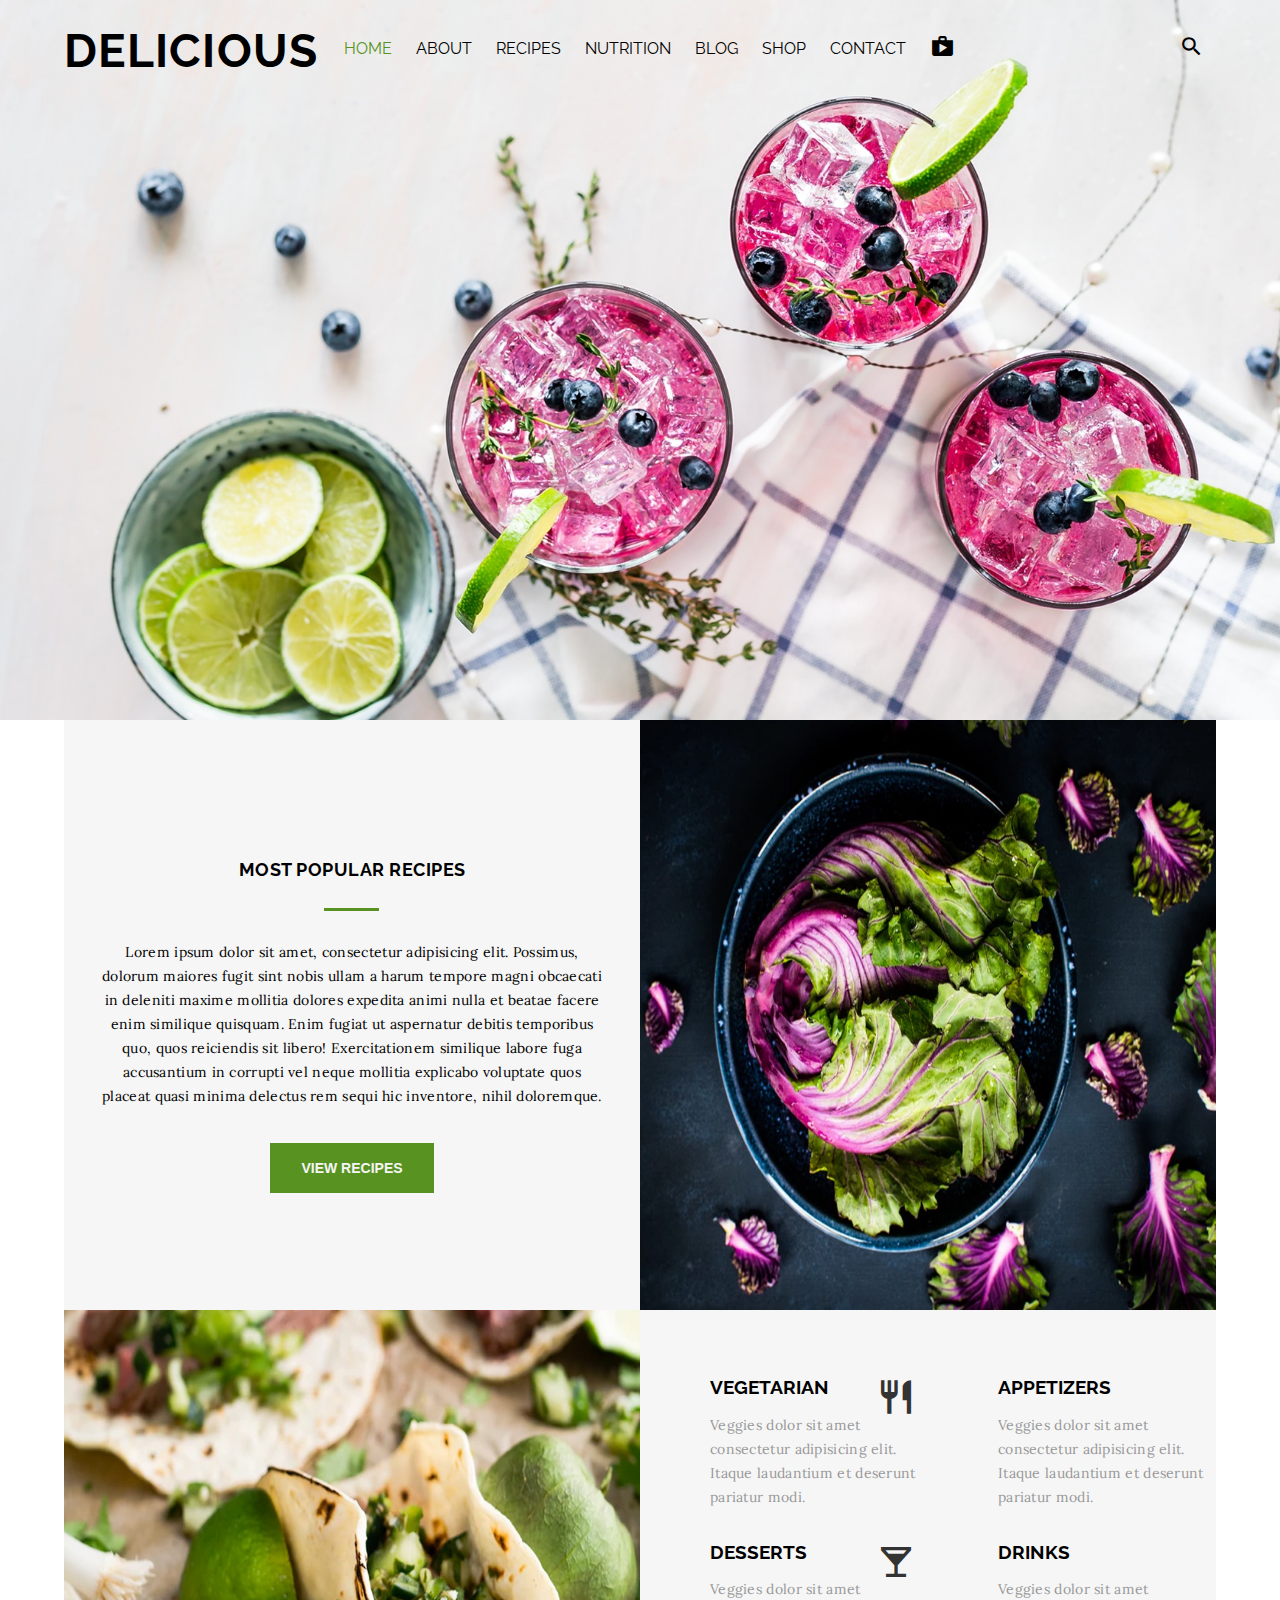
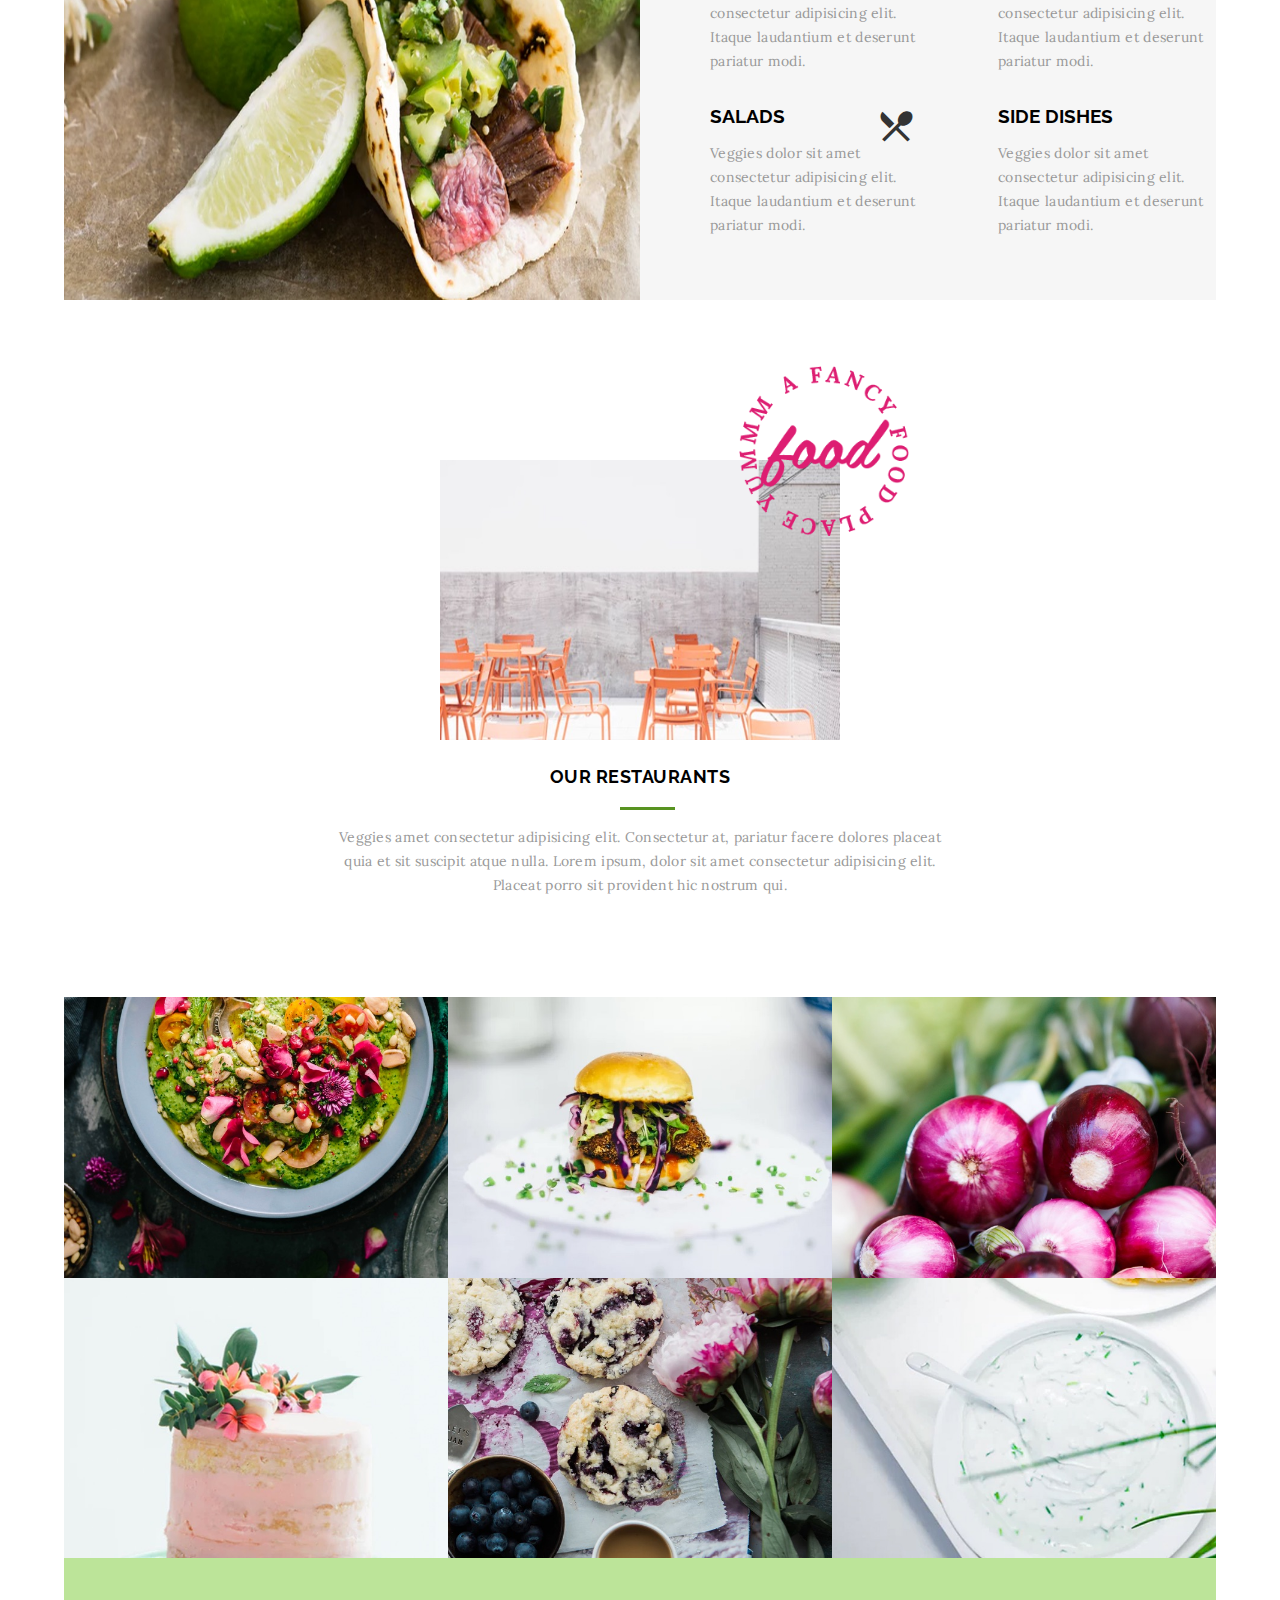
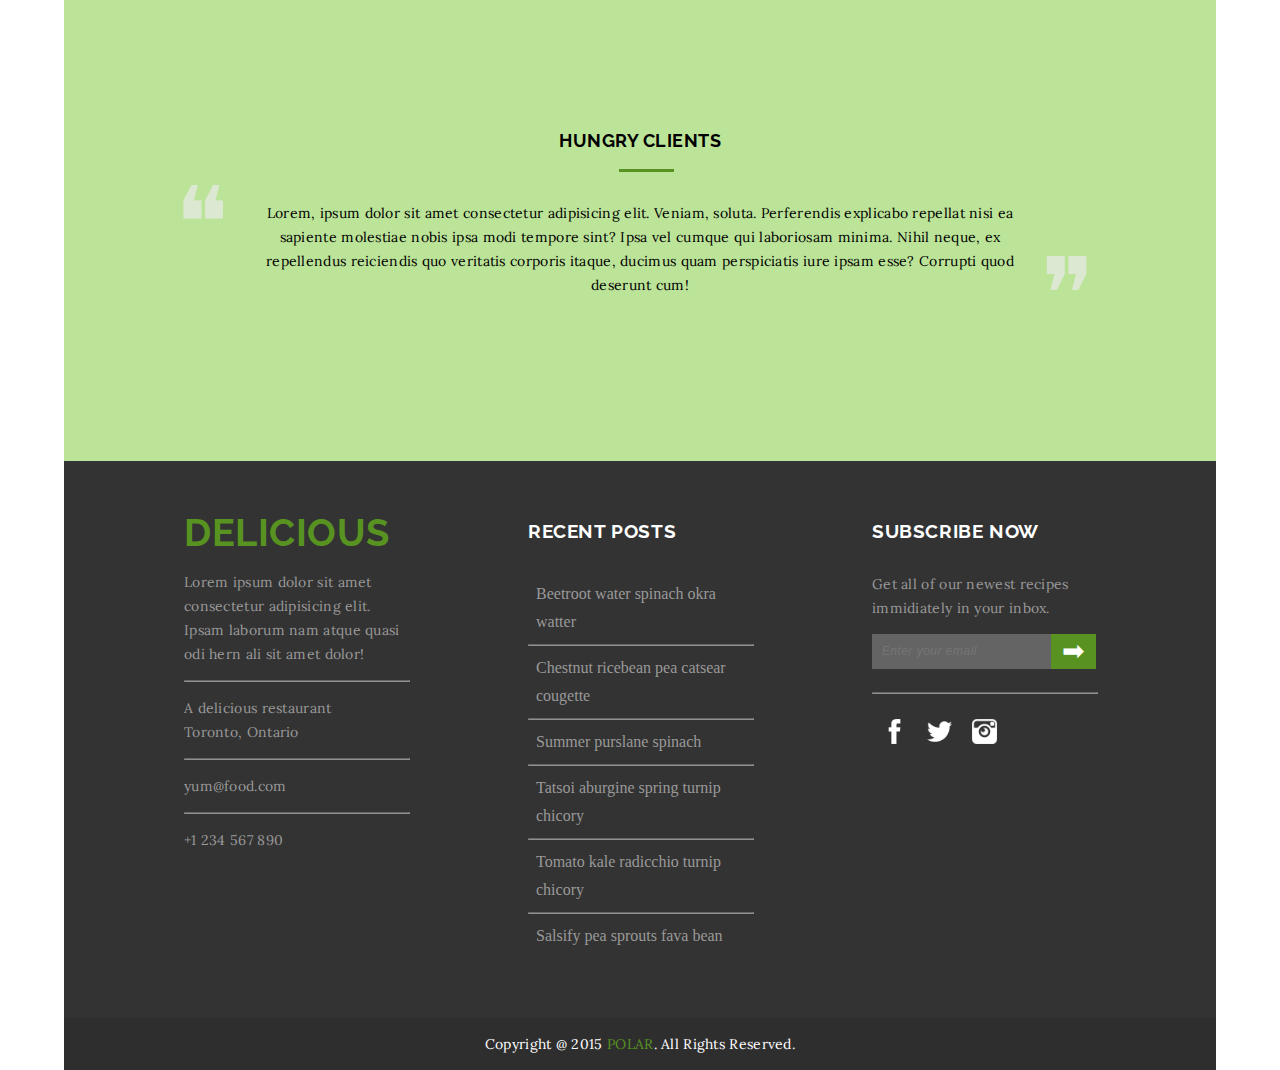
<file: webpages/index.html>
<!DOCTYPE html>
<html lang="en">
<head>
    <meta charset="UTF-8">
    <meta http-equiv="X-UA-Compatible" content="IE=edge">
    <meta name="viewport" content="width=device-width, initial-scale=1.0">
    <link rel="preconnect" href="https://fonts.googleapis.com">
    <link rel="preconnect" href="https://fonts.gstatic.com" crossorigin>
    <link href="https://fonts.googleapis.com/css2?family=Lora:ital@0;1&family=Raleway:wght@700&display=swap" rel="stylesheet"> 
    <link href="https://fonts.googleapis.com/icon?family=Material+Icons" rel="stylesheet">
    <link rel="stylesheet" href="./styles/style.css">
    <title>Delicious Main</title>
</head>
<body>
    
    <header>
        <div class="heroBannerIndex">
            <div class="wrapper">
                <div class="headerContainer">
                    <h1><a href="./index.html">DELICIOUS</a></h1>
                    <nav>
                        <ul>
                            <li><a href="./index.html" class="navGreen">HOME</a></li>
                            <li><a href="#">ABOUT</a></li>
                            <li><a href="#">RECIPES</a></li>
                            <li><a href="#">NUTRITION</a></li>
                            <li><a href="./blog.html">BLOG</a></li>
                            <li><a href="#">SHOP</a></li>
                            <li><a href="./contact.html">CONTACT</a></li>
                            <li><a href="#" class="material-icons">
                                shopping_bag</a></li>
                            <li><a href="#" class="material-icons">
                                search</a></li>
                        </ul>
                    </nav>
                </div>
            </div>
        </div>
    </header>

    <main>
        <section>
            <div class="wrapper">
                <div class="popularRecipesContainer">
                    <div class="recipesContainer">
                        <h2>MOST POPULAR RECIPES</h2>
                        <p>Lorem ipsum dolor sit amet, consectetur adipisicing elit. Possimus, dolorum maiores fugit sint nobis ullam a harum tempore magni obcaecati in deleniti maxime mollitia dolores expedita animi nulla et beatae facere enim similique quisquam. Enim fugiat ut aspernatur debitis temporibus quo, quos reiciendis sit libero! Exercitationem similique labore fuga accusantium in corrupti vel neque mollitia explicabo voluptate quos placeat quasi minima delectus rem sequi hic inventore, nihil doloremque.</p>
                        <button><a href="#">VIEW RECIPES</a></button>
                    </div>
                    <img src="../assets/home-2.jpeg">
                </div>
            </div>
        </section>

        <section>
            <div class="wrapper">
                <div class="foodOptionsContainer">
                    <img src="../assets/home-3.jpeg">
                    <div class="optionsBox">
                        <ul>
                            <li>
                                <div class="iconContainer">
                                    <span class="material-icons">
                                    ramen_dining</span>
                                    <h3>VEGETARIAN</h3>
                                    <p>Veggies dolor sit amet consectetur adipisicing elit. Itaque laudantium et deserunt pariatur modi.</p>
                                </div>
                            </li>
                            <li>
                                <div class="iconContainer">
                                <span class="material-icons">
                                icecream</span>    
                                <h3>DESSERTS</h3>
                                <p>Veggies dolor sit amet consectetur adipisicing elit. Itaque laudantium et deserunt pariatur modi.</p>
                                </div>
                            </li>
                            <li>
                                <div class="iconContainer">
                                <span class="material-icons">
                                grass</span>
                                <h3>SALADS</h3>
                                <p>Veggies dolor sit amet consectetur adipisicing elit. Itaque laudantium et deserunt pariatur modi.</p>
                                </div>
                            </li>
                        </ul>
                    </div>
                    
                        <div class="optionsBox">
                            <ul>      
                                <li>
                                    <div class="iconContainer">
                                        <span class="material-icons">
                                            restaurant
                                        </span>
                                    <h3>APPETIZERS</h3>
                                    <p>Veggies dolor sit amet consectetur adipisicing elit. Itaque laudantium et deserunt pariatur modi.</p>
                                    </div>
                                </li>
                                <li>
                                    <div class="iconContainer">
                                    <span class="material-icons">
                                    local_bar</span>
                                    <h3>DRINKS</h3>
                                    <p>Veggies dolor sit amet consectetur adipisicing elit. Itaque laudantium et deserunt pariatur modi.</p>
                                    </div>
                                </li>
                                <li>
                                    <div class="iconContainer">
                                    <span class="material-icons">
                                    local_dining</span>
                                    <h3>SIDE DISHES</h3>
                                    <p>Veggies dolor sit amet consectetur adipisicing elit. Itaque laudantium et deserunt pariatur modi.</p>
                                    </div>
                                </li>
                            </ul>
                        </div>
                    </ul>
                </div>
            </div>
        </section>

        <section>
            <div class="wrapper">
                <div class="ourRestaurantsContainer">
                    <div class="photoPositioning">
                        <img src="../assets/home-4.jpeg" class="chairsPhoto" alt="red chairs in a cafe">
                        <img src="../assets/home-circle-text.png" class="pinkCircle">
                    </div>
                    <h2>OUR RESTAURANTS</h2>
                    <p>Veggies amet consectetur adipisicing elit. Consectetur at, pariatur facere dolores placeat quia et sit suscipit atque nulla. Lorem ipsum, dolor sit amet consectetur adipisicing elit. Placeat porro sit provident hic nostrum qui.</p>
                </div>
            </div>
        </section>

        <section>
            <div class="wrapper">
                <div class="galleryContainer">
                    <ul>
                        <li><img src="../assets/home-5.jpeg" alt="A mixed vagtable dish"></li>
                        <li><img src="../assets/home-6.jpeg" alt="A veggie berger with onions"></li>
                        <li><img src="../assets/home-7.jpeg" alt="several red onions"></li>
                    </ul>
                    <ul>
                        <li><img src="../assets/home-8.jpeg" alt="A pink cake"></li>
                        <li><img src="../assets/home-9.jpeg" alt="several raisin cookies"></li>
                        <li><img src="../assets/home-10.jpeg" alt="Taziki sauce"></li>
                    </ul>
                </div>
            </div>
        </section>

        <section>
            <div class="wrapper">
                <div class="hungryClientsContainer">
                    <h2>HUNGRY CLIENTS</h2>
                    <div class="blockQuote">
                        <p>Lorem, ipsum dolor sit amet consectetur adipisicing elit. Veniam, soluta. Perferendis explicabo repellat nisi ea
                        sapiente molestiae nobis ipsa modi tempore sint? Ipsa vel cumque qui laboriosam minima. Nihil neque, ex
                        repellendus reiciendis quo veritatis corporis itaque, ducimus quam perspiciatis iure ipsam esse? Corrupti quod
                        deserunt cum!</p>
                    </div>
                </div>
            </div>
        </section>

    </main>


    <footer>
        <div class="wrapper">
            <div class="footerContainer">

                <div class="deliciousBox">
                    <h4><a href="./index.html">DELICIOUS</a></h4>
                    <p>Lorem ipsum dolor sit amet consectetur adipisicing elit. Ipsam laborum nam atque quasi odi hern ali sit amet dolor!</p>
                    <hr>
                    <p>A delicious restaurant <br>Toronto, Ontario</p>
                    <hr>
                    <p>yum@food.com</p>
                    <hr>
                    <p>+1 234 567 890</p>
                </div>

                <div class="recentPostsBox">
                    <h3>RECENT POSTS</h3>
                    <a href="#">Beetroot water spinach okra watter</a>
                    <hr>
                    <a href="#">Chestnut ricebean pea catsear cougette</a>
                    <hr>
                    <a href="#">Summer purslane spinach</a>
                    <hr>
                    <a href="#">Tatsoi aburgine spring turnip chicory</a>
                    <hr>
                    <a href="#">Tomato kale radicchio turnip chicory</a>
                    <hr>
                    <a href="#">Salsify pea sprouts fava bean</a>
                </div>

                <div class="subscribeBox">
                    <h3>SUBSCRIBE NOW</h3>
                    <p>Get all of our newest recipes immidiately in your inbox.</p>
                    <form>
                        <input class="formBox" type="text" name="email" placeholder="  Enter your email">
                        <button class="footerButton"><a>➡</a></button>
                    </form>

                    <hr>

                    <div class="socialsBox">
                        <a href="https://www.facebook.com/i"><img src="../assets/facebook-64.png"></a>
                        <a href="https://twitter.com/?lang=en"><img src="../assets/twitter-64.png"></a>
                        <a href="https://www.instagram.com/?hl=en"><img src="../assets/instagram-6-64.png"></a>
                    </div>
                </div>
            </div>

            <div class="bottomBar">
            <p>Copyright @ 2015 <span>POLAR</span>. All Rights Reserved.</p>
            </div>

        </div>
    </footer>

</body>
</html>
</file>
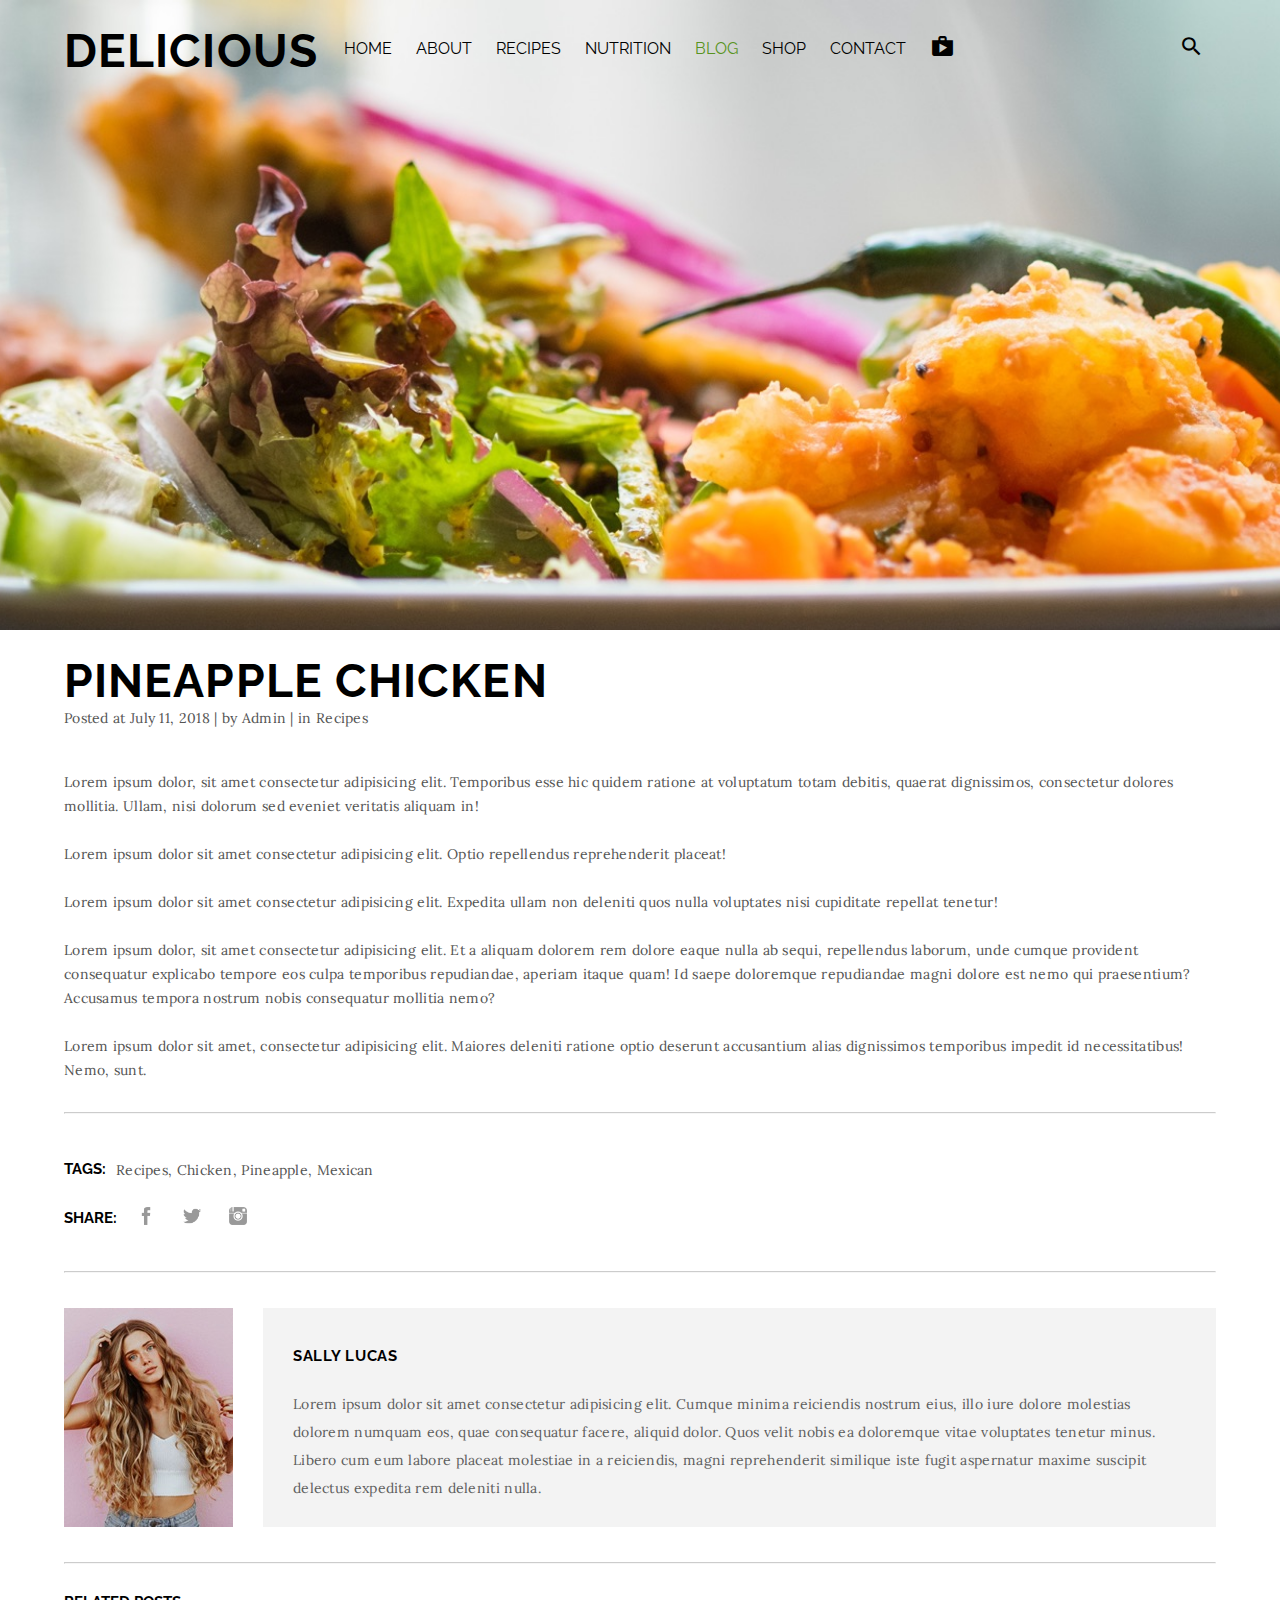
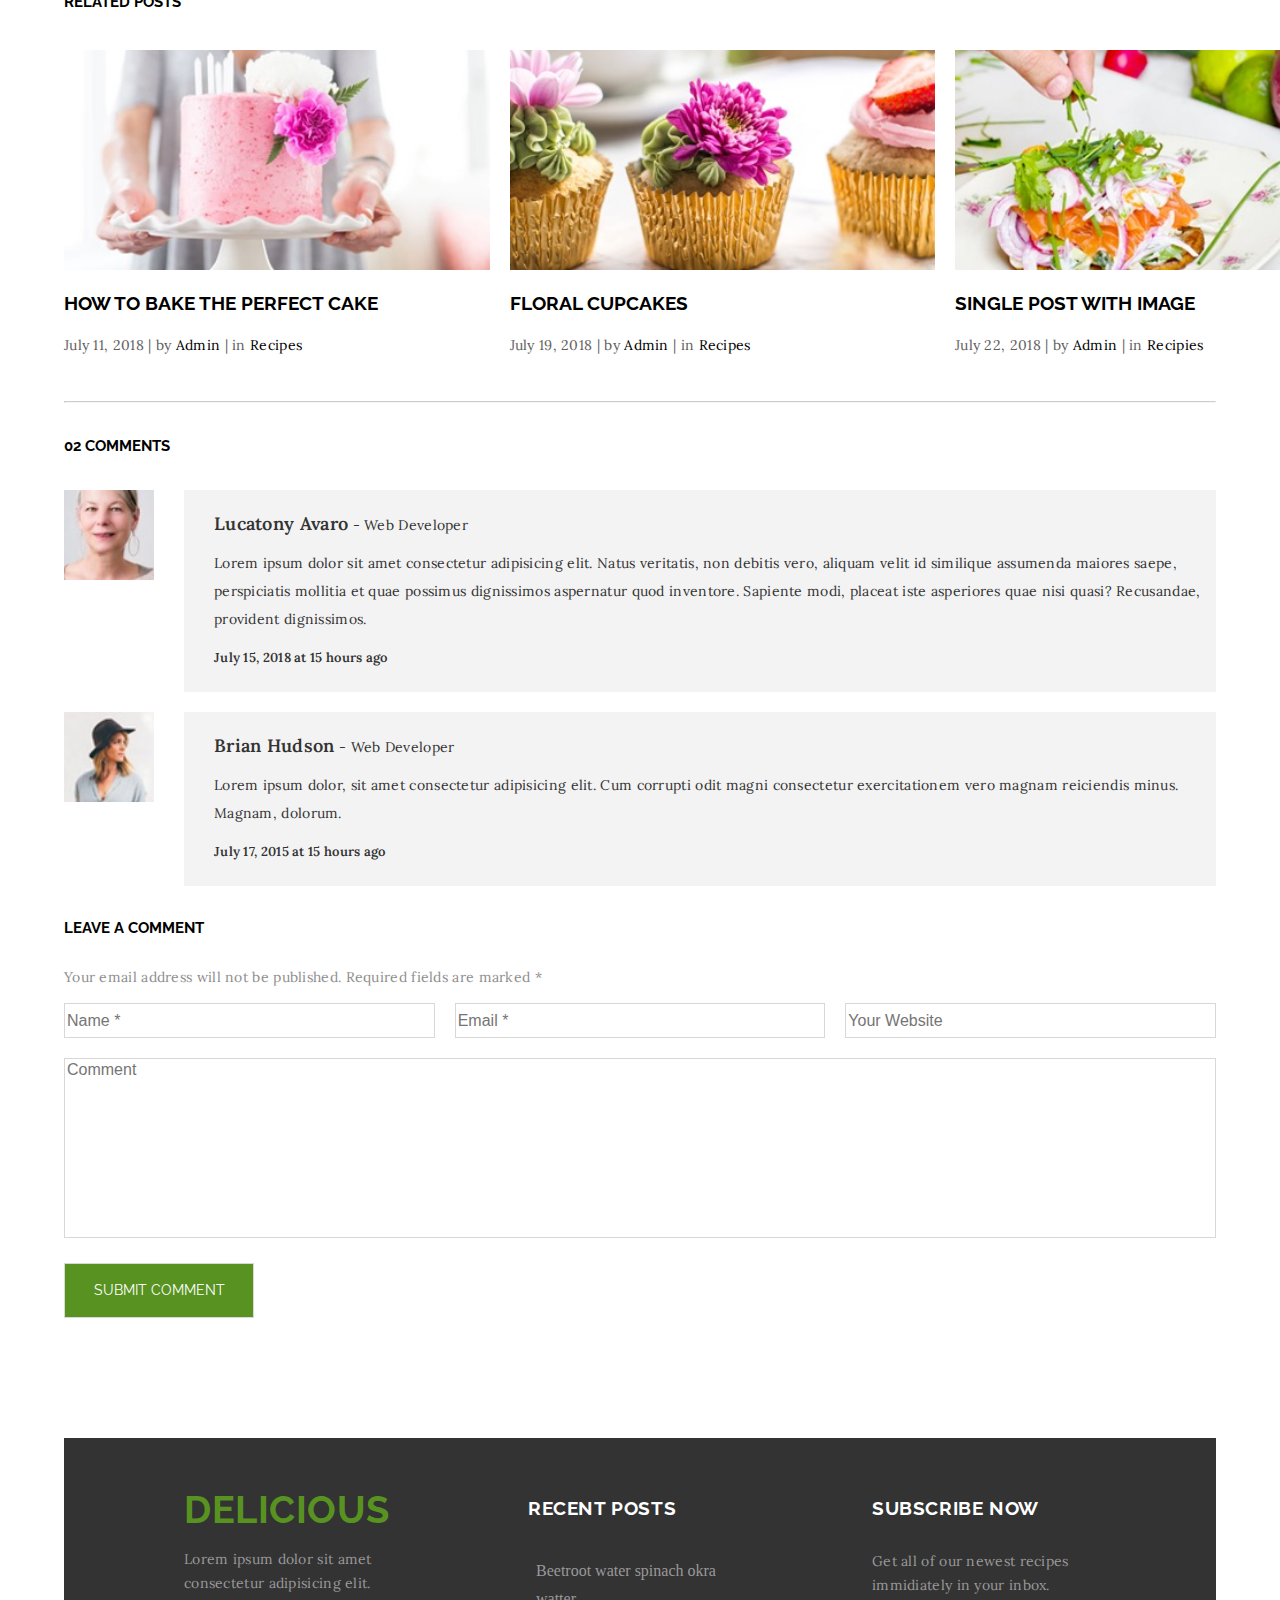
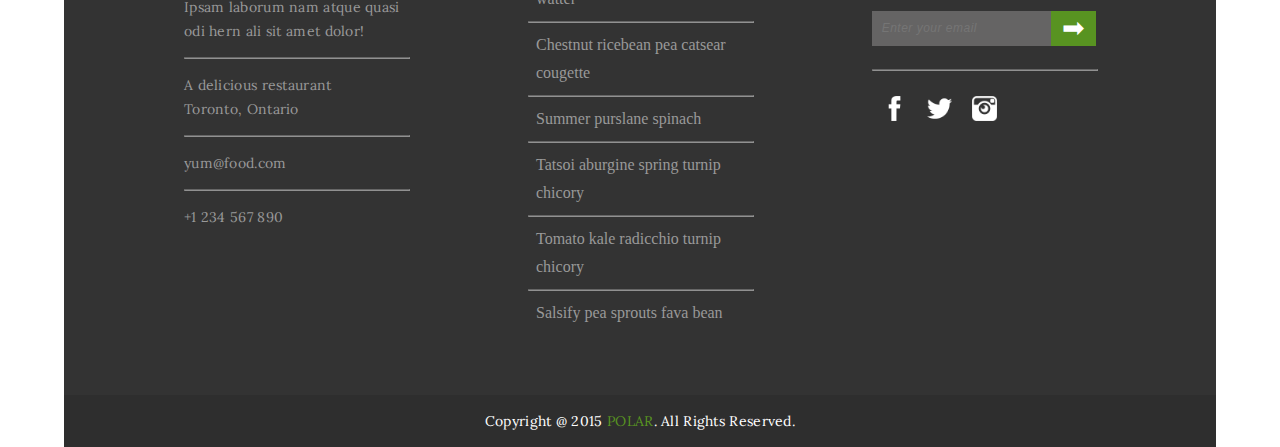
<file: webpages/blog.html>
<!DOCTYPE html>
<html lang="en">
<head>
    <meta charset="UTF-8">
    <meta http-equiv="X-UA-Compatible" content="IE=edge">
    <meta name="viewport" content="width=device-width, initial-scale=1.0">
    <link rel="preconnect" href="https://fonts.googleapis.com">
    <link rel="preconnect" href="https://fonts.gstatic.com" crossorigin>
    <link href="https://fonts.googleapis.com/css2?family=Lora:ital@0;1&family=Raleway:wght@700&display=swap" rel="stylesheet"> 
    <link href="https://fonts.googleapis.com/icon?family=Material+Icons" rel="stylesheet">
    <link rel="stylesheet" href="./styles/style.css">
    <title>Delicious Blog</title>
</head>
<body>
    
    <header>
        <div class="heroBannerBlog">
            <div class="wrapper">
                <div class="headerContainer">
                    <h1><a href="./contact.html">DELICIOUS</a></h1>
                    <nav>
                        <ul>
                            <li><a href="./index.html">HOME</a></li>
                            <li><a href="#">ABOUT</a></li>
                            <li><a href="#">RECIPES</a></li>
                            <li><a href="#">NUTRITION</a></li>
                            <li><a href="./blog.html" class="navGreen">BLOG</a></li>
                            <li><a href="#">SHOP</a></li>
                            <li><a href="./contact.html" >CONTACT</a></li>
                            <li><a href="#" class="material-icons">
                                shopping_bag</a></li>
                            <li><a href="#" class="material-icons">
                                search</a></li>
                        </ul>
                    </nav>
                </div>
            </div>
        </div>
    </header>

    <main>

        <section>
            <div class="wrapper">
                <div class="pineappleChickenContainer">
                    <h1>PINEAPPLE CHICKEN</h1>
                    <p class="postDate">Posted at July 11, 2018 | by Admin | in Recipes</p>
                    <p>Lorem ipsum dolor, sit amet consectetur adipisicing elit. Temporibus esse hic quidem ratione at voluptatum totam debitis, quaerat dignissimos, consectetur dolores mollitia. Ullam, nisi dolorum sed eveniet veritatis aliquam in!<br><br>
                    
                    Lorem ipsum dolor sit amet consectetur adipisicing elit. Optio repellendus reprehenderit placeat!<br><br>
                
                    Lorem ipsum dolor sit amet consectetur adipisicing elit. Expedita ullam non deleniti quos nulla voluptates nisi cupiditate repellat tenetur!<br><br>
                
                    Lorem ipsum dolor, sit amet consectetur adipisicing elit. Et a aliquam dolorem rem dolore eaque nulla ab sequi, repellendus laborum, unde cumque provident consequatur explicabo tempore eos culpa temporibus repudiandae, aperiam itaque quam! Id saepe doloremque repudiandae magni dolore est nemo qui praesentium? Accusamus tempora nostrum nobis consequatur mollitia nemo?<br><br>
                
                    Lorem ipsum dolor sit amet, consectetur adipisicing elit. Maiores deleniti ratione optio deserunt accusantium alias dignissimos temporibus impedit id necessitatibus! Nemo, sunt.</p>
                    <hr class="lineStyling">

                    <div class="tagsContainer">
                        <h5>TAGS:</h5>
                        <p>Recipes, Chicken, Pineapple, Mexican</p>
                    </div>

                    <div class="tagsContainer">
                        <h5>SHARE:</h5>
                        <div class="socialsBox">
                            <a href="https://www.facebook.com/i"><img src="../assets/facebook-black.png"></a>
                            <a href="https://twitter.com/?lang=en"><img src="../assets/twitter-black.png"></a>
                            <a href="https://www.instagram.com/?hl=en"><img src="../assets/instagram-black.png"></a>
                        </div>

                    </div>
                    <hr class="lineStyling">

                </div>
            </div>
        </section>

        <section>
            <div class="wrapper">
                <div class="mainPostContainer">
                    <img src="../assets/blog-2.jpeg" alt="A long haired girl looking towards you">
                    <div class="mainPostText">
                        <h5>SALLY LUCAS</h5>
                        <p>Lorem ipsum dolor sit amet consectetur adipisicing elit. Cumque minima reiciendis nostrum eius, illo iure dolore molestias dolorem numquam eos, quae consequatur facere, aliquid dolor. Quos velit nobis ea doloremque vitae voluptates tenetur minus. Libero cum eum labore placeat molestiae in a reiciendis, magni reprehenderit similique iste fugit aspernatur maxime suscipit delectus expedita rem deleniti nulla.</p>
                    </div>
                </div>
                <hr class="lineStyling">
                <h5>RELATED POSTS</h5>
                <div class="relatedPostsImgContainer">
                    <div class="relatedPostsCard">
                        <img src="../assets/blog-3.jpeg" alt="A woman holding a large cake with a flower on it">
                        <h3>HOW TO BAKE THE PERFECT CAKE</h3>
                        <p>July 11, 2018 | by <span class="blackText">Admin</span> | in <span class="blackText">Recipes</span></p>
                    </div>
                    <div class="relatedPostsCard">
                        <img src="../assets/blog-4.jpeg" alt="Cupcakes with flowers on top sitting on a counter">
                        <h3>FLORAL CUPCAKES</h3>
                        <p>July 19, 2018 | by <span class="blackText">Admin</span> | in <span class="blackText">Recipes</span></p>
                    </div>
                    <div class="relatedPostsCard">
                        <img src="../assets/blog-5.jpeg" alt="A smoked salmon sandwich covered in herbs and onions">
                        <h3>SINGLE POST WITH IMAGE</h3>
                        <p>July 22, 2018 | by <span class="blackText">Admin</span> | in <span class="blackText">Recipies</span></p>
                    </div>
                </div>
                <hr class="lineStyling">

<!-- COMMENTS -->

            <div class="commentsContainer">
                <h5>02 COMMENTS</h5>
                    <div class="commentsCard">
                        <img src="../assets/blog-6.jpeg" alt="A picture of Lucatony Avaro">
                        <div class="commentsText">
                            <p><span class="commentsTextBold">Lucatony Avaro</span> - Web Developer</p>
                            <p class="commentsP">Lorem ipsum dolor sit amet consectetur adipisicing elit. Natus veritatis, non debitis vero, aliquam velit id similique assumenda maiores saepe, perspiciatis mollitia et quae possimus dignissimos aspernatur quod inventore. Sapiente modi, placeat iste asperiores quae nisi quasi? Recusandae, provident dignissimos.</p>
                            <p><span class="commentDate">July 15, 2018 at 15 hours ago</span></p>
                        </div>
                    </div>
                    <div class="commentsCard">
                        <img src="../assets/blog-7.jpeg" alt="A picture of Brian Hudson">
                        <div class="commentsText">
                            <p><span class="commentsTextBold">Brian Hudson</span> - Web Developer</p>
                            <p class="commentsP">Lorem ipsum dolor, sit amet consectetur adipisicing elit. Cum corrupti odit magni consectetur exercitationem vero magnam reiciendis minus. Magnam, dolorum.</p>
                            <p><span class="commentDate">July 17, 2015 at 15 hours ago</span></p>
                        </div>
                    </div>
                </div>
            </div>
        </section>

        <section>
            <div class="wrapper">
                <div class="commentsFormContainer">
                    <h5>LEAVE A COMMENT</h5>
                    <p>Your email address will not be published. Required fields are marked *</p>
                    <form action="">
                        <div class="nameEmailContainer">
                            <input type="text" id="name" placeholder="Name *">
                            <input type="text" id="email" placeholder="Email *">
                            <input type="text" id="Your Website" placeholder="Your Website">
                        </div>
                        <textarea type="text" id="comment" placeholder="Comment"></textarea>
                        <br>
                        <input class="commentButton" type="submit" value="SUBMIT COMMENT">
                    </form>
                </div>
            </div>
        </section>
    </main>


    <footer>
        <div class="wrapper">
            <div class="footerContainer">

                <div class="deliciousBox">
                    <h4><a href="./index.html">DELICIOUS</a></h4>
                    <p>Lorem ipsum dolor sit amet consectetur adipisicing elit. Ipsam laborum nam atque quasi odi hern ali sit amet dolor!</p>
                    <hr>
                    <p>A delicious restaurant <br>Toronto, Ontario</p>
                    <hr>
                    <p>yum@food.com</p>
                    <hr>
                    <p>+1 234 567 890</p>
                </div>

                <div class="recentPostsBox">
                    <h3>RECENT POSTS</h3>
                    <a href="#">Beetroot water spinach okra watter</a>
                    <hr>
                    <a href="#">Chestnut ricebean pea catsear cougette</a>
                    <hr>
                    <a href="#">Summer purslane spinach</a>
                    <hr>
                    <a href="#">Tatsoi aburgine spring turnip chicory</a>
                    <hr>
                    <a href="#">Tomato kale radicchio turnip chicory</a>
                    <hr>
                    <a href="#">Salsify pea sprouts fava bean</a>
                </div>

                <div class="subscribeBox">
                    <h3>SUBSCRIBE NOW</h3>
                    <p>Get all of our newest recipes immidiately in your inbox.</p>
                    <form>
                        <input class="formBox" type="text" name="email" placeholder="  Enter your email">
                        <button class="footerButton"><a>➡</a></button>
                    </form>
                    <hr>

                    <div class="socialsBox">
                        <a href="https://www.facebook.com/i"><img src="../assets/facebook-64.png"></a>
                        <a href="https://twitter.com/?lang=en"><img src="../assets/twitter-64.png"></a>
                        <a href="https://www.instagram.com/?hl=en"><img src="../assets/instagram-6-64.png"></a>
                    </div>
                </div>
                
            </div>
            <div class="bottomBar">
            <p>Copyright @ 2015 <span>POLAR</span>. All Rights Reserved.</p>
            </div>



        </div>
    </footer>

</body>
</html>
</file>
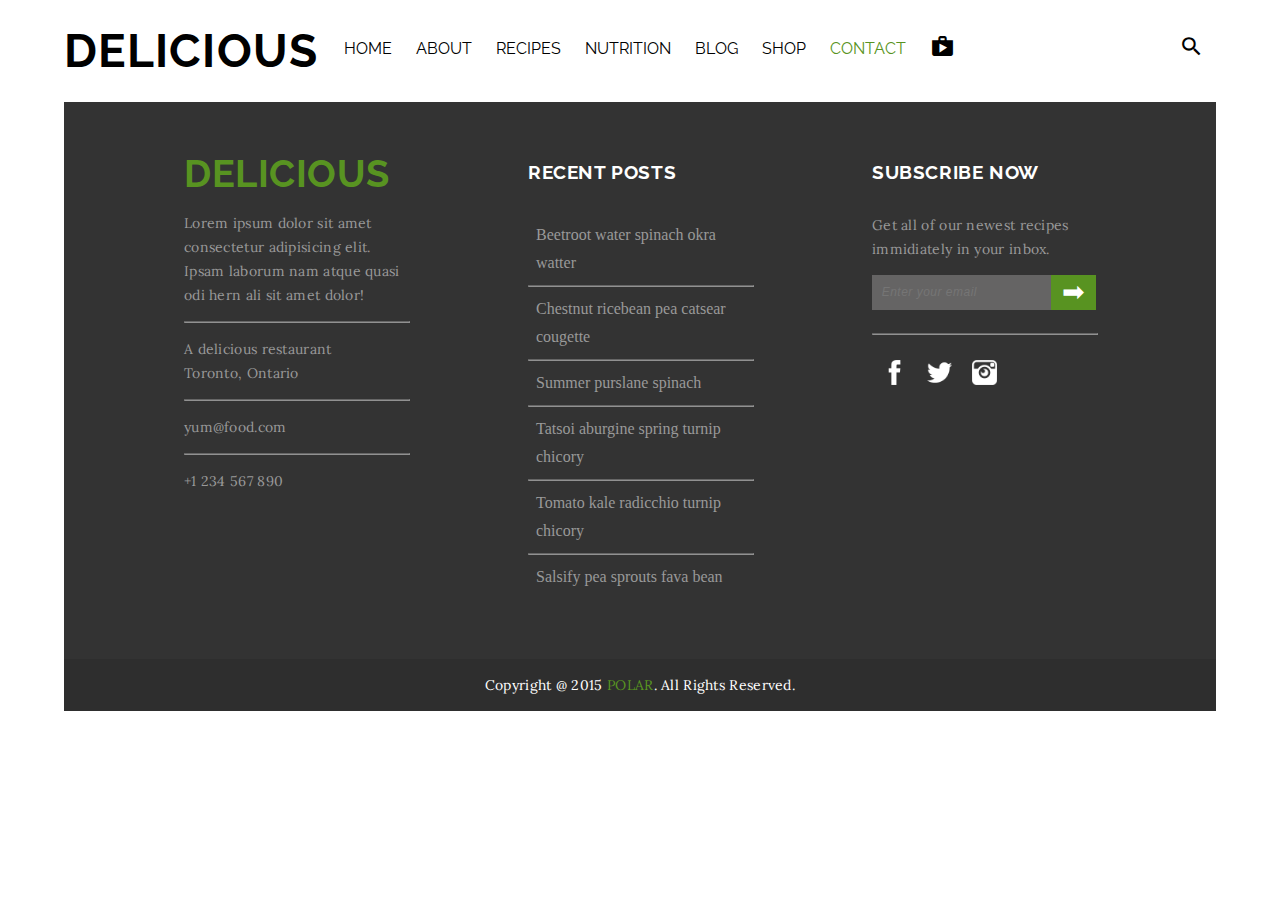
<file: webpages/contact.html>
<!DOCTYPE html>
<html lang="en">
<head>
    <meta charset="UTF-8">
    <meta http-equiv="X-UA-Compatible" content="IE=edge">
    <meta name="viewport" content="width=device-width, initial-scale=1.0">
    <link rel="preconnect" href="https://fonts.googleapis.com">
    <link rel="preconnect" href="https://fonts.gstatic.com" crossorigin>
    <link href="https://fonts.googleapis.com/css2?family=Lora:ital@0;1&family=Raleway:wght@700&display=swap" rel="stylesheet"> 
    <link href="https://fonts.googleapis.com/icon?family=Material+Icons" rel="stylesheet">
    <link rel="stylesheet" href="./styles/style.css">
    <title>Delicious Blog</title>
</head>
<body>
    
    <header>
        <div class="wrapper">
            <div class="headerContainer">
                <h1><a href="./index.html">DELICIOUS</a></h1>
                <nav>
                    <ul>
                        <li><a href="./index.html">HOME</a></li>
                        <li><a href="#">ABOUT</a></li>
                        <li><a href="#">RECIPES</a></li>
                        <li><a href="#">NUTRITION</a></li>
                        <li><a href="./blog.html">BLOG</a></li>
                        <li><a href="#">SHOP</a></li>
                        <li><a href="./contact.html" class="navGreen">CONTACT</a></li>
                        <li><a href="#" class="material-icons">
                            shopping_bag</a></li>
                        <li><a href="#" class="material-icons">
                            search</a></li>
                    </ul>
                </nav>
            </div>
        </div>
    </header>

    <main>




        <footer>
            <div class="wrapper">
                <div class="footerContainer">

                    <div class="deliciousBox">
                        <h4><a href="./index.html">DELICIOUS</a></h4>
                        <p>Lorem ipsum dolor sit amet consectetur adipisicing elit. Ipsam laborum nam atque quasi odi hern ali sit amet dolor!</p>
                        <hr>
                        <p>A delicious restaurant <br>Toronto, Ontario</p>
                        <hr>
                        <p>yum@food.com</p>
                        <hr>
                        <p>+1 234 567 890</p>
                    </div>

                    <div class="recentPostsBox">
                        <h3>RECENT POSTS</h3>
                        <a href="#">Beetroot water spinach okra watter</a>
                        <hr>
                        <a href="#">Chestnut ricebean pea catsear cougette</a>
                        <hr>
                        <a href="#">Summer purslane spinach</a>
                        <hr>
                        <a href="#">Tatsoi aburgine spring turnip chicory</a>
                        <hr>
                        <a href="#">Tomato kale radicchio turnip chicory</a>
                        <hr>
                        <a href="#">Salsify pea sprouts fava bean</a>
                    </div>

                    <div class="subscribeBox">
                        <h3>SUBSCRIBE NOW</h3>
                        <p>Get all of our newest recipes immidiately in your inbox.</p>
                        <form>
                            <input class="formBox" type="text" name="email" placeholder="  Enter your email">
                            <button class="footerButton"><a>➡</a></button>
                        </form>
                        <hr>
                        <div class="socialsBox">

                            <a href="https://www.facebook.com/i"><img src="../assets/facebook-64.png"></a>
                            <a href="https://twitter.com/?lang=en"><img src="../assets/twitter-64.png"></a>
                            <a href="https://www.instagram.com/?hl=en"><img src="../assets/instagram-6-64.png"></a>
                        </div>
                    </div>
                    
                </div>
                <div class="bottomBar">
                <p>Copyright @ 2015 <span>POLAR</span>. All Rights Reserved.</p>
                </div>
            </div>
        </footer>

    </main>
</body>
</html>
</file>
<file: webpages/styles/style.css>
@charset "UTF-8";
html {
  line-height: 1.15;
  -ms-text-size-adjust: 100%;
  -webkit-text-size-adjust: 100%;
}

body {
  margin: 0;
}

article, aside, footer, header, nav, section {
  display: block;
}

h1 {
  font-size: 2em;
  margin: 0.67em 0;
}

figcaption, figure, main {
  display: block;
}

figure {
  margin: 1em 40px;
}

hr {
  -webkit-box-sizing: content-box;
          box-sizing: content-box;
  height: 0;
  overflow: visible;
}

pre {
  font-family: monospace, monospace;
  font-size: 1em;
}

a {
  background-color: transparent;
  -webkit-text-decoration-skip: objects;
}

abbr[title] {
  border-bottom: none;
  text-decoration: underline;
  -webkit-text-decoration: underline dotted;
          text-decoration: underline dotted;
}

b, strong {
  font-weight: inherit;
}

b, strong {
  font-weight: bolder;
}

code, kbd, samp {
  font-family: monospace, monospace;
  font-size: 1em;
}

dfn {
  font-style: italic;
}

mark {
  background-color: #ff0;
  color: #000;
}

small {
  font-size: 80%;
}

sub, sup {
  font-size: 75%;
  line-height: 0;
  position: relative;
  vertical-align: baseline;
}

sub {
  bottom: -0.25em;
}

sup {
  top: -0.5em;
}

audio, video {
  display: inline-block;
}

audio:not([controls]) {
  display: none;
  height: 0;
}

img {
  border-style: none;
}

svg:not(:root) {
  overflow: hidden;
}

button, input, optgroup, select, textarea {
  font-family: sans-serif;
  font-size: 100%;
  line-height: 1.15;
  margin: 0;
}

button, input {
  overflow: visible;
}

button, select {
  text-transform: none;
}

button, html [type=button], [type=reset], [type=submit] {
  -webkit-appearance: button;
}

button::-moz-focus-inner, [type=button]::-moz-focus-inner, [type=reset]::-moz-focus-inner, [type=submit]::-moz-focus-inner {
  border-style: none;
  padding: 0;
}

button:-moz-focusring, [type=button]:-moz-focusring, [type=reset]:-moz-focusring, [type=submit]:-moz-focusring {
  outline: 1px dotted ButtonText;
}

fieldset {
  padding: 0.35em 0.75em 0.625em;
}

legend {
  -webkit-box-sizing: border-box;
          box-sizing: border-box;
  color: inherit;
  display: table;
  max-width: 100%;
  padding: 0;
  white-space: normal;
}

progress {
  display: inline-block;
  vertical-align: baseline;
}

textarea {
  overflow: auto;
}

[type=checkbox], [type=radio] {
  -webkit-box-sizing: border-box;
          box-sizing: border-box;
  padding: 0;
}

[type=number]::-webkit-inner-spin-button, [type=number]::-webkit-outer-spin-button {
  height: auto;
}

[type=search] {
  -webkit-appearance: textfield;
  outline-offset: -2px;
}

[type=search]::-webkit-search-cancel-button, [type=search]::-webkit-search-decoration {
  -webkit-appearance: none;
}

::-webkit-file-upload-button {
  -webkit-appearance: button;
  font: inherit;
}

details, menu {
  display: block;
}

summary {
  display: list-item;
}

canvas {
  display: inline-block;
}

template {
  display: none;
}

[hidden] {
  display: none;
}

.clearfix:after {
  visibility: hidden;
  display: block;
  font-size: 0;
  content: "";
  clear: both;
  height: 0;
}

html {
  -webkit-box-sizing: border-box;
  box-sizing: border-box;
}

*, *:before, *:after {
  -webkit-box-sizing: inherit;
          box-sizing: inherit;
}

.sr-only {
  position: absolute;
  width: 1px;
  height: 1px;
  margin: -1px;
  border: 0;
  padding: 0;
  white-space: nowrap;
  -webkit-clip-path: inset(100%);
          clip-path: inset(100%);
  clip: rect(0 0 0 0);
  overflow: hidden;
}

html {
  -webkit-box-sizing: border-box;
          box-sizing: border-box;
}

.wrapper {
  max-width: 1600px;
  width: 90%;
  margin: 0 auto;
}

img {
  display: inline-block;
}

ul {
  padding: 0;
  margin: 0;
  list-style: none;
}

a {
  text-decoration: none;
  -webkit-transition: 0.1s ease-in;
  transition: 0.1s ease-in;
}

h1, h2, h3, h4, h5 {
  font-family: "Raleway", sans-serif;
}

h1, h4 {
  font-size: 46px;
  line-height: 40px;
  letter-spacing: 1.1px;
}

h2 {
  font-size: 18px;
  line-height: 36px;
  letter-spacing: 0.5px;
}

p {
  font-family: "Lora", serif;
  font-size: 14px;
  line-height: 24px;
  letter-spacing: 0.3px;
  font-weight: 400;
}

header {
  font-family: "Raleway", sans-serif;
  font-size: 16px;
}
header .heroBannerIndex {
  background-image: url("../../assets/home-1.jpeg");
  height: 80vh;
  width: 100%;
  background-position: center center;
  background-size: cover;
  background-repeat: no-repeat;
}
header .heroBannerBlog {
  background-image: url("../../assets/blog-1.jpeg");
  height: 70vh;
  width: 100%;
  background-position: center top;
  background-size: cover;
  background-repeat: no-repeat;
}
header .heroBannerContact {
  background-image: url("../../assets/contact-1.jpeg");
  height: 65vh;
  width: 100%;
  background-position: center top;
  background-size: cover;
  background-repeat: no-repeat;
}
header .headerContainer {
  display: -webkit-box;
  display: -ms-flexbox;
  display: flex;
  -webkit-box-orient: horizontal;
  -webkit-box-direction: normal;
      -ms-flex-direction: row;
          flex-direction: row;
  -webkit-box-pack: justify;
      -ms-flex-pack: justify;
          justify-content: space-between;
}
header .headerContainer ul {
  display: -webkit-box;
  display: -ms-flexbox;
  display: flex;
  -webkit-box-orient: horizontal;
  -webkit-box-direction: normal;
      -ms-flex-direction: row;
          flex-direction: row;
  -webkit-box-align: center;
      -ms-flex-align: center;
          align-items: center;
}
header .headerContainer ul li {
  padding: 20px 12px;
  margin-top: 14px;
}
header .headerContainer ul li .navGreen {
  color: #589321;
}
header .headerContainer ul li .material-icons {
  font-size: 25px;
}
header .headerContainer ul a {
  -webkit-transition: -webkit-text-decoration 0.1s ease-in;
  transition: -webkit-text-decoration 0.1s ease-in;
  transition: text-decoration 0.1s ease-in;
  transition: text-decoration 0.1s ease-in, -webkit-text-decoration 0.1s ease-in;
}
header .headerContainer ul a:hover,
header .headerContainer ul a:focus {
  text-decoration: underline;
}
header a {
  color: black;
}

.popularRecipesContainer {
  background-color: #F6F6F6;
  display: -webkit-box;
  display: -ms-flexbox;
  display: flex;
  -webkit-box-orient: horizontal;
  -webkit-box-direction: normal;
      -ms-flex-direction: row;
          flex-direction: row;
}
.popularRecipesContainer h2::after {
  content: "";
  display: block;
  background-color: #589321;
  height: 3px;
  width: 55px;
  margin: 20px 0 0 85px;
}
.popularRecipesContainer .recipesContainer {
  display: -webkit-box;
  display: -ms-flexbox;
  display: flex;
  -webkit-box-pack: center;
      -ms-flex-pack: center;
          justify-content: center;
  -webkit-box-align: center;
      -ms-flex-align: center;
          align-items: center;
  -webkit-box-orient: vertical;
  -webkit-box-direction: normal;
      -ms-flex-direction: column;
          flex-direction: column;
  width: 50%;
}
.popularRecipesContainer .recipesContainer p {
  max-width: 500px;
  text-align: center;
  margin-bottom: 35px;
}
.popularRecipesContainer .recipesContainer button {
  border: none;
  background-color: #589321;
  height: 50px;
}
.popularRecipesContainer .recipesContainer button a {
  color: #F6F6F6;
  padding: 25px 25px;
  font-weight: 600;
  font-size: 14px;
}
.popularRecipesContainer .recipesContainer button:hover,
.popularRecipesContainer .recipesContainer button:focus {
  background-color: rgb(115, 176, 45);
}
.popularRecipesContainer img {
  width: 50%;
  height: 590px;
}

.foodOptionsContainer {
  background-color: #F6F6F6;
  display: -webkit-box;
  display: -ms-flexbox;
  display: flex;
  -webkit-box-orient: horizontal;
  -webkit-box-direction: normal;
      -ms-flex-direction: row;
          flex-direction: row;
}
.foodOptionsContainer img {
  width: 50%;
  height: 590px;
}
.foodOptionsContainer .optionsBox {
  display: -webkit-box;
  display: -ms-flexbox;
  display: flex;
  -webkit-box-orient: vertical;
  -webkit-box-direction: normal;
      -ms-flex-direction: column;
          flex-direction: column;
  width: 25%;
  -webkit-box-pack: center;
      -ms-flex-pack: center;
          justify-content: center;
}
.foodOptionsContainer .optionsBox span {
  position: absolute;
  right: 50px;
}
.foodOptionsContainer .optionsBox ul {
  -webkit-box-pack: end;
      -ms-flex-pack: end;
          justify-content: end;
  display: -webkit-box;
  display: -ms-flexbox;
  display: flex;
  -webkit-box-orient: horizontal;
  -webkit-box-direction: normal;
      -ms-flex-direction: row;
          flex-direction: row;
  -ms-flex-wrap: wrap;
      flex-wrap: wrap;
  margin-left: 70px;
}
.foodOptionsContainer .optionsBox ul li {
  width: 270px;
}
.foodOptionsContainer .optionsBox ul li p {
  color: #999999;
}
.foodOptionsContainer .optionsBox ul li h3 {
  margin-bottom: 0;
}
.foodOptionsContainer .optionsBox .iconContainer {
  position: relative;
}
.foodOptionsContainer .optionsBox .iconContainer .material-icons {
  position: absolute;
  right: 300px;
  font-size: 40px;
  color: #333333;
}

.ourRestaurantsContainer {
  padding: 160px 0 100px 0;
  display: -webkit-box;
  display: -ms-flexbox;
  display: flex;
  -webkit-box-orient: vertical;
  -webkit-box-direction: normal;
      -ms-flex-direction: column;
          flex-direction: column;
  -webkit-box-align: center;
      -ms-flex-align: center;
          align-items: center;
  -webkit-box-pack: center;
      -ms-flex-pack: center;
          justify-content: center;
}
.ourRestaurantsContainer .photoPositioning {
  position: relative;
}
.ourRestaurantsContainer .chairsPhoto {
  width: 400px;
  height: 280px;
}
.ourRestaurantsContainer .pinkCircle {
  position: absolute;
  bottom: 208px;
  right: -69px;
  width: 170px;
  height: 170px;
}
.ourRestaurantsContainer h2::after {
  content: "";
  display: block;
  background-color: #589321;
  height: 3px;
  width: 55px;
  margin: 12px 0 0 70px;
}
.ourRestaurantsContainer p {
  text-align: center;
  width: 70ch;
  margin: 0;
  color: #999999;
}

.galleryContainer {
  display: -webkit-box;
  display: -ms-flexbox;
  display: flex;
  -webkit-box-orient: vertical;
  -webkit-box-direction: normal;
      -ms-flex-direction: column;
          flex-direction: column;
}
.galleryContainer ul {
  display: -webkit-box;
  display: -ms-flexbox;
  display: flex;
}
.galleryContainer ul li {
  width: 33.33%;
}
.galleryContainer ul li img {
  height: 100%;
  width: 100%;
}

.hungryClientsContainer {
  display: -webkit-box;
  display: -ms-flexbox;
  display: flex;
  -webkit-box-orient: vertical;
  -webkit-box-direction: normal;
      -ms-flex-direction: column;
          flex-direction: column;
  background-color: rgb(188, 228, 153);
  padding: 150px 0;
  -webkit-box-align: center;
      -ms-flex-align: center;
          align-items: center;
}
.hungryClientsContainer h2::after {
  content: "";
  display: block;
  background-color: #589321;
  height: 3px;
  width: 55px;
  margin: 10px 0 0 60px;
}
.hungryClientsContainer p {
  text-align: center;
  width: 750px;
}
.hungryClientsContainer .blockQuote {
  position: relative;
}
.hungryClientsContainer .blockQuote::before {
  content: "❝";
  font-size: 100px;
  position: absolute;
  left: -90px;
  top: -20px;
  color: rgb(235, 235, 235);
  opacity: 70%;
}
.hungryClientsContainer .blockQuote::after {
  content: "❞";
  font-size: 100px;
  color: rgb(235, 235, 235);
  opacity: 70%;
  position: absolute;
  right: -80px;
  bottom: -42px;
}

h5 {
  font-size: 15px;
  margin: 14px 0;
}

.lineStyling {
  margin: 30px 0;
  opacity: 50%;
}

.pineappleChickenContainer h1 {
  margin-bottom: 5px;
}
.pineappleChickenContainer p {
  color: rgb(84, 84, 84);
}
.pineappleChickenContainer .postDate {
  margin: 0 0 40px 0;
}
.pineappleChickenContainer .tagsContainer {
  display: -webkit-box;
  display: -ms-flexbox;
  display: flex;
  -webkit-box-align: center;
      -ms-flex-align: center;
          align-items: center;
  gap: 10px;
}
.pineappleChickenContainer .socialsBox {
  width: 110px;
  display: -webkit-box;
  display: -ms-flexbox;
  display: flex;
  -webkit-box-pack: justify;
      -ms-flex-pack: justify;
          justify-content: space-between;
  margin-left: 10px;
}
.pineappleChickenContainer .socialsBox img {
  opacity: 40%;
  height: 18px;
  width: 18px;
}
.pineappleChickenContainer .socialsBox img:hover,
.pineappleChickenContainer .socialsBox img:focus {
  opacity: 30%;
}

.mainPostContainer {
  display: -webkit-box;
  display: -ms-flexbox;
  display: flex;
  -webkit-box-orient: horizontal;
  -webkit-box-direction: normal;
      -ms-flex-direction: row;
          flex-direction: row;
  gap: 30px;
  margin: 35px 0;
}
.mainPostContainer hr {
  margin: 30px 0;
  opacity: 50%;
}
.mainPostContainer .mainPostText {
  background-color: rgb(243, 243, 243);
  -webkit-box-pack: center;
      -ms-flex-pack: center;
          justify-content: center;
  display: -webkit-box;
  display: -ms-flexbox;
  display: flex;
  -webkit-box-orient: vertical;
  -webkit-box-direction: normal;
      -ms-flex-direction: column;
          flex-direction: column;
}
.mainPostContainer .mainPostText p {
  margin: 0 30px;
  line-height: 28px;
  color: rgb(94, 94, 94);
}
.mainPostContainer .mainPostText h5 {
  letter-spacing: 0.7px;
  margin: 15px 0 25px 30px;
}

.relatedPostsImgContainer {
  display: -webkit-box;
  display: -ms-flexbox;
  display: flex;
  -webkit-box-orient: horizontal;
  -webkit-box-direction: normal;
      -ms-flex-direction: row;
          flex-direction: row;
  -webkit-box-pack: justify;
      -ms-flex-pack: justify;
          justify-content: space-between;
  gap: 20px;
}
.relatedPostsImgContainer p {
  color: rgb(94, 94, 94);
}
.relatedPostsImgContainer p .blackText {
  color: black;
}
.relatedPostsImgContainer img {
  margin-top: 25px;
  height: 219.25px;
  width: 425.5px;
}

.commentsContainer h5 {
  margin: 35px 0;
}
.commentsContainer .commentsCard {
  gap: 30px;
  display: -webkit-box;
  display: -ms-flexbox;
  display: flex;
  -webkit-box-orient: horizontal;
  -webkit-box-direction: normal;
      -ms-flex-direction: row;
          flex-direction: row;
  margin: 20px 0;
}
.commentsContainer .commentsCard p {
  margin: 0 30px;
  line-height: 28px;
  color: #333333;
}
.commentsContainer .commentsCard img {
  width: 90px;
  height: 90px;
}
.commentsContainer .commentsCard .commentsText {
  background-color: rgb(243, 243, 243);
  display: -webkit-box;
  display: -ms-flexbox;
  display: flex;
  -webkit-box-orient: vertical;
  -webkit-box-direction: normal;
      -ms-flex-direction: column;
          flex-direction: column;
  width: 100%;
  padding: 20px 0;
}
.commentsContainer .commentsCard .commentsP {
  margin: 10px 0;
  margin-left: 30px;
}
.commentsContainer .commentsTextBold {
  font-weight: 600;
  font-size: 18px;
}
.commentsContainer .commentDate {
  font-weight: 600;
  font-size: 13px;
}

.commentsFormContainer {
  display: -webkit-box;
  display: -ms-flexbox;
  display: flex;
  -webkit-box-orient: vertical;
  -webkit-box-direction: normal;
      -ms-flex-direction: column;
          flex-direction: column;
}
.commentsFormContainer p {
  color: rgb(142, 142, 142);
  font-family: "Lora", serif;
}
.commentsFormContainer input,
.commentsFormContainer textarea {
  border: 0.7px solid rgb(216, 216, 216);
  border-radius: 0;
}
.commentsFormContainer .nameEmailContainer {
  -webkit-box-pack: justify;
      -ms-flex-pack: justify;
          justify-content: space-between;
  display: -webkit-box;
  display: -ms-flexbox;
  display: flex;
  -webkit-box-orient: horizontal;
  -webkit-box-direction: normal;
      -ms-flex-direction: row;
          flex-direction: row;
  gap: 20px;
}
.commentsFormContainer .nameEmailContainer input {
  width: 33.33%;
  height: 35px;
  color: rgb(142, 142, 142);
}
.commentsFormContainer .commentButton {
  font-family: "Raleway", sans-serif;
  height: 55px;
  width: 190px;
  font-size: 14px;
  background-color: #589321;
  margin-bottom: 120px;
  color: white;
}
.commentsFormContainer .commentButton:hover,
.commentsFormContainer .commentButton:focus {
  background-color: rgb(115, 176, 45);
}
.commentsFormContainer textarea {
  height: 180px;
  margin: 20px 0;
  width: 100%;
  color: rgb(142, 142, 142);
  resize: none;
}

.mainContactContainer {
  display: -webkit-box;
  display: -ms-flexbox;
  display: flex;
  -webkit-box-orient: horizontal;
  -webkit-box-direction: normal;
      -ms-flex-direction: row;
          flex-direction: row;
  gap: 25px;
}
.mainContactContainer input,
.mainContactContainer textarea {
  border: none;
  border-radius: 0;
  width: 50%;
  height: 35px;
  color: rgb(124, 124, 124);
  background-color: rgb(243, 243, 243);
}
.mainContactContainer .dropUsALineContainer {
  display: -webkit-box;
  display: -ms-flexbox;
  display: flex;
  -webkit-box-orient: vertical;
  -webkit-box-direction: normal;
      -ms-flex-direction: column;
          flex-direction: column;
  -webkit-box-pack: center;
      -ms-flex-pack: center;
          justify-content: center;
  width: 55%;
}
.mainContactContainer .nameEmailContainer {
  -webkit-box-pack: justify;
      -ms-flex-pack: justify;
          justify-content: space-between;
  display: -webkit-box;
  display: -ms-flexbox;
  display: flex;
  -webkit-box-orient: horizontal;
  -webkit-box-direction: normal;
      -ms-flex-direction: row;
          flex-direction: row;
  gap: 20px;
}
.mainContactContainer .subjectColumn {
  display: -webkit-box;
  display: -ms-flexbox;
  display: flex;
  -webkit-box-orient: vertical;
  -webkit-box-direction: normal;
      -ms-flex-direction: column;
          flex-direction: column;
}
.mainContactContainer .dropUsALineSubject {
  width: 100%;
  margin: 20px 0;
}
.mainContactContainer .dropUsALineMessage {
  width: 100%;
  height: 200px;
  resize: none;
}
.mainContactContainer .commentButton {
  font-family: "Raleway", sans-serif;
  height: 55px;
  width: 190px;
  margin-top: 5px;
  font-size: 14px;
  color: #589321;
  background-color: white;
  border: none;
  text-align: left;
}
.mainContactContainer .commentButton:hover,
.mainContactContainer .commentButton:focus {
  opacity: 75%;
}
.mainContactContainer .contactDetailsContainer {
  width: 45%;
  background-color: rgb(243, 243, 243);
  padding: 30px;
}
.mainContactContainer .contactDetailsContainer p {
  margin: 0;
  color: rgb(124, 124, 124);
  line-height: 28px;
  max-width: 300px;
}
.mainContactContainer .contactDetailsContainer p .blackText {
  color: black;
}
.mainContactContainer .contactDetailsContainer .contactInfoMargin {
  margin: 25px 0;
}
.mainContactContainer .contactDetailsContainer h5 {
  margin-top: 60px;
}
.mainContactContainer .lowerBackgroundImage {
  background-image: url("../../assets/contact-2.jpeg");
  height: 60vh;
  width: 100%;
  background-position: center center;
  background-size: cover;
  background-repeat: no-repeat;
}

footer .footerContainer {
  padding: 60px;
  background-color: #333333;
  -webkit-box-pack: center;
      -ms-flex-pack: center;
          justify-content: center;
  display: -webkit-box;
  display: -ms-flexbox;
  display: flex;
  -webkit-box-orient: horizontal;
  -webkit-box-direction: normal;
      -ms-flex-direction: row;
          flex-direction: row;
}
footer .footerContainer div {
  margin: 0 60px;
  width: 22%;
}
footer hr {
  width: 100%;
  opacity: 50%;
}

.deliciousBox h4 {
  font-size: 38px;
  line-height: 24px;
  letter-spacing: 0.5px;
  margin: 0 0 25px 0;
}
.deliciousBox h4 a {
  color: #589321;
}
.deliciousBox p {
  line-height: 24px;
  color: #999999;
}

.recentPostsBox {
  display: -webkit-box;
  display: -ms-flexbox;
  display: flex;
  -webkit-box-orient: vertical;
  -webkit-box-direction: normal;
      -ms-flex-direction: column;
          flex-direction: column;
}
.recentPostsBox h3 {
  color: white;
  letter-spacing: 0.6px;
  margin: 0 0 30px 0;
}
.recentPostsBox a {
  color: #999999;
  line-height: 28px;
  padding: 8px;
}
.recentPostsBox hr {
  margin: 0;
}
.recentPostsBox a:hover {
  opacity: 60%;
}

.subscribeBox h3 {
  color: white;
  letter-spacing: 0.6px;
  margin: 0 0 30px 0;
}
.subscribeBox p {
  line-height: 24px;
  color: #999999;
}
.subscribeBox form {
  display: -webkit-box;
  display: -ms-flexbox;
  display: flex;
  -webkit-box-orient: horizontal;
  -webkit-box-direction: normal;
      -ms-flex-direction: row;
          flex-direction: row;
  height: 35px;
}
.subscribeBox button a {
  color: white;
  font-size: 27px;
  padding: 0 15px;
}
.subscribeBox hr {
  margin: 23px 0 15px 0;
}
.subscribeBox .socialsBox {
  display: -webkit-box;
  display: -ms-flexbox;
  display: flex;
  -webkit-box-pack: justify;
      -ms-flex-pack: justify;
          justify-content: space-between;
  width: 120px;
  height: 25px;
  margin: 0;
}
.subscribeBox .socialsBox a {
  padding: 10px 10px 25px 10px;
}
.subscribeBox .socialsBox img {
  width: 25px;
  height: 25px;
}
.subscribeBox .socialsBox img:hover {
  opacity: 75%;
}

.footerButton {
  -webkit-box-align: center;
      -ms-flex-align: center;
          align-items: center;
  -webkit-box-pack: center;
      -ms-flex-pack: center;
          justify-content: center;
  display: -webkit-box;
  display: -ms-flexbox;
  display: flex;
  padding: 10px 10px;
  background-color: #589321;
  border: none;
  width: 20%;
}

.footerButton:hover,
.footerButton:focus {
  background-color: rgb(115, 176, 45);
}

.formBox {
  width: 80%;
  background-color: rgb(101, 100, 100);
  color: white;
  border: none;
  border-radius: 0;
  font-size: 12px;
  font-style: italic;
  letter-spacing: 0.5px;
}

.bottomBar {
  background-color: #2E2E2E;
  display: -webkit-box;
  display: -ms-flexbox;
  display: flex;
  -webkit-box-align: center;
      -ms-flex-align: center;
          align-items: center;
  -webkit-box-pack: center;
      -ms-flex-pack: center;
          justify-content: center;
}
.bottomBar p {
  color: white;
  font-weight: 200;
}
.bottomBar p span {
  color: #589321;
}

@media (max-width: 480px) {
  header .headerContainer {
    -webkit-box-orient: vertical;
    -webkit-box-direction: normal;
        -ms-flex-direction: column;
            flex-direction: column;
    -webkit-box-align: center;
        -ms-flex-align: center;
            align-items: center;
  }
  header .headerContainer ul {
    -webkit-box-orient: vertical;
    -webkit-box-direction: normal;
        -ms-flex-direction: column;
            flex-direction: column;
  }
  header .headerContainer ul li {
    padding: 0;
    margin: 15px;
  }
  header .headerContainer ul li a {
    font-size: 18px;
  }

  .popularRecipesContainer {
    -webkit-box-orient: vertical;
    -webkit-box-direction: normal;
        -ms-flex-direction: column;
            flex-direction: column;
  }
  .popularRecipesContainer img {
    width: 100%;
    height: 60%;
    margin: 30px 0;
  }
  .popularRecipesContainer .recipesContainer {
    width: 100%;
  }

  .foodOptionsContainer {
    -webkit-box-orient: vertical;
    -webkit-box-direction: normal;
        -ms-flex-direction: column;
            flex-direction: column;
    -webkit-box-align: center;
        -ms-flex-align: center;
            align-items: center;
  }
  .foodOptionsContainer img {
    width: 100%;
    height: 60%;
  }
  .foodOptionsContainer .optionsBox {
    -webkit-box-orient: vertical;
    -webkit-box-direction: normal;
        -ms-flex-direction: column;
            flex-direction: column;
    text-align: center;
    width: 100%;
  }
  .foodOptionsContainer .optionsBox ul {
    -webkit-box-orient: vertical;
    -webkit-box-direction: normal;
        -ms-flex-direction: column;
            flex-direction: column;
    -webkit-box-pack: center;
        -ms-flex-pack: center;
            justify-content: center;
    -webkit-box-align: center;
        -ms-flex-align: center;
            align-items: center;
  }

  .ourRestaurantsContainer .pinkCircle {
    height: 60%;
    width: 47%;
    right: -31px;
  }
  .ourRestaurantsContainer h2 {
    margin-top: 40px;
  }
  .ourRestaurantsContainer p {
    width: 90%;
  }

  .hungryClientsContainer p {
    width: 380px;
  }

  .blockQuote::after {
    left: 800px;
    top: 100px;
  }

  .blockQuote::before {
    right: 800px;
    bottom: 0px;
  }

  footer .footerContainer {
    display: -webkit-box;
    display: -ms-flexbox;
    display: flex;
    -webkit-box-orient: vertical;
    -webkit-box-direction: normal;
        -ms-flex-direction: column;
            flex-direction: column;
    -webkit-box-align: center;
        -ms-flex-align: center;
            align-items: center;
    text-align: center;
  }
  footer .footerContainer div {
    width: 100%;
  }
  footer .recentPostsBox h3 {
    margin-top: 30px;
  }
  footer .subscribeBox {
    display: -webkit-box;
    display: -ms-flexbox;
    display: flex;
    -webkit-box-orient: vertical;
    -webkit-box-direction: normal;
        -ms-flex-direction: column;
            flex-direction: column;
    -webkit-box-align: center;
        -ms-flex-align: center;
            align-items: center;
  }
  footer .subscribeBox h3 {
    margin-top: 30px;
  }
}
@media (max-width: 480px) {
  .mainPostContainer {
    -webkit-box-orient: vertical;
    -webkit-box-direction: normal;
        -ms-flex-direction: column;
            flex-direction: column;
    -webkit-box-align: center;
        -ms-flex-align: center;
            align-items: center;
  }
  .mainPostContainer img {
    height: 200px;
    width: 200px;
  }

  .relatedPostsImgContainer {
    -webkit-box-orient: vertical;
    -webkit-box-direction: normal;
        -ms-flex-direction: column;
            flex-direction: column;
  }
}
@media (max-width: 480px) {
  header .heroBannerContact {
    height: 70vh;
  }

  .mainContactContainer {
    -webkit-box-orient: vertical;
    -webkit-box-direction: normal;
        -ms-flex-direction: column;
            flex-direction: column;
  }
  .mainContactContainer .contactDetailsContainer {
    width: 100%;
  }
  .mainContactContainer .dropUsALineContainer {
    width: 100%;
  }
}
</file>
